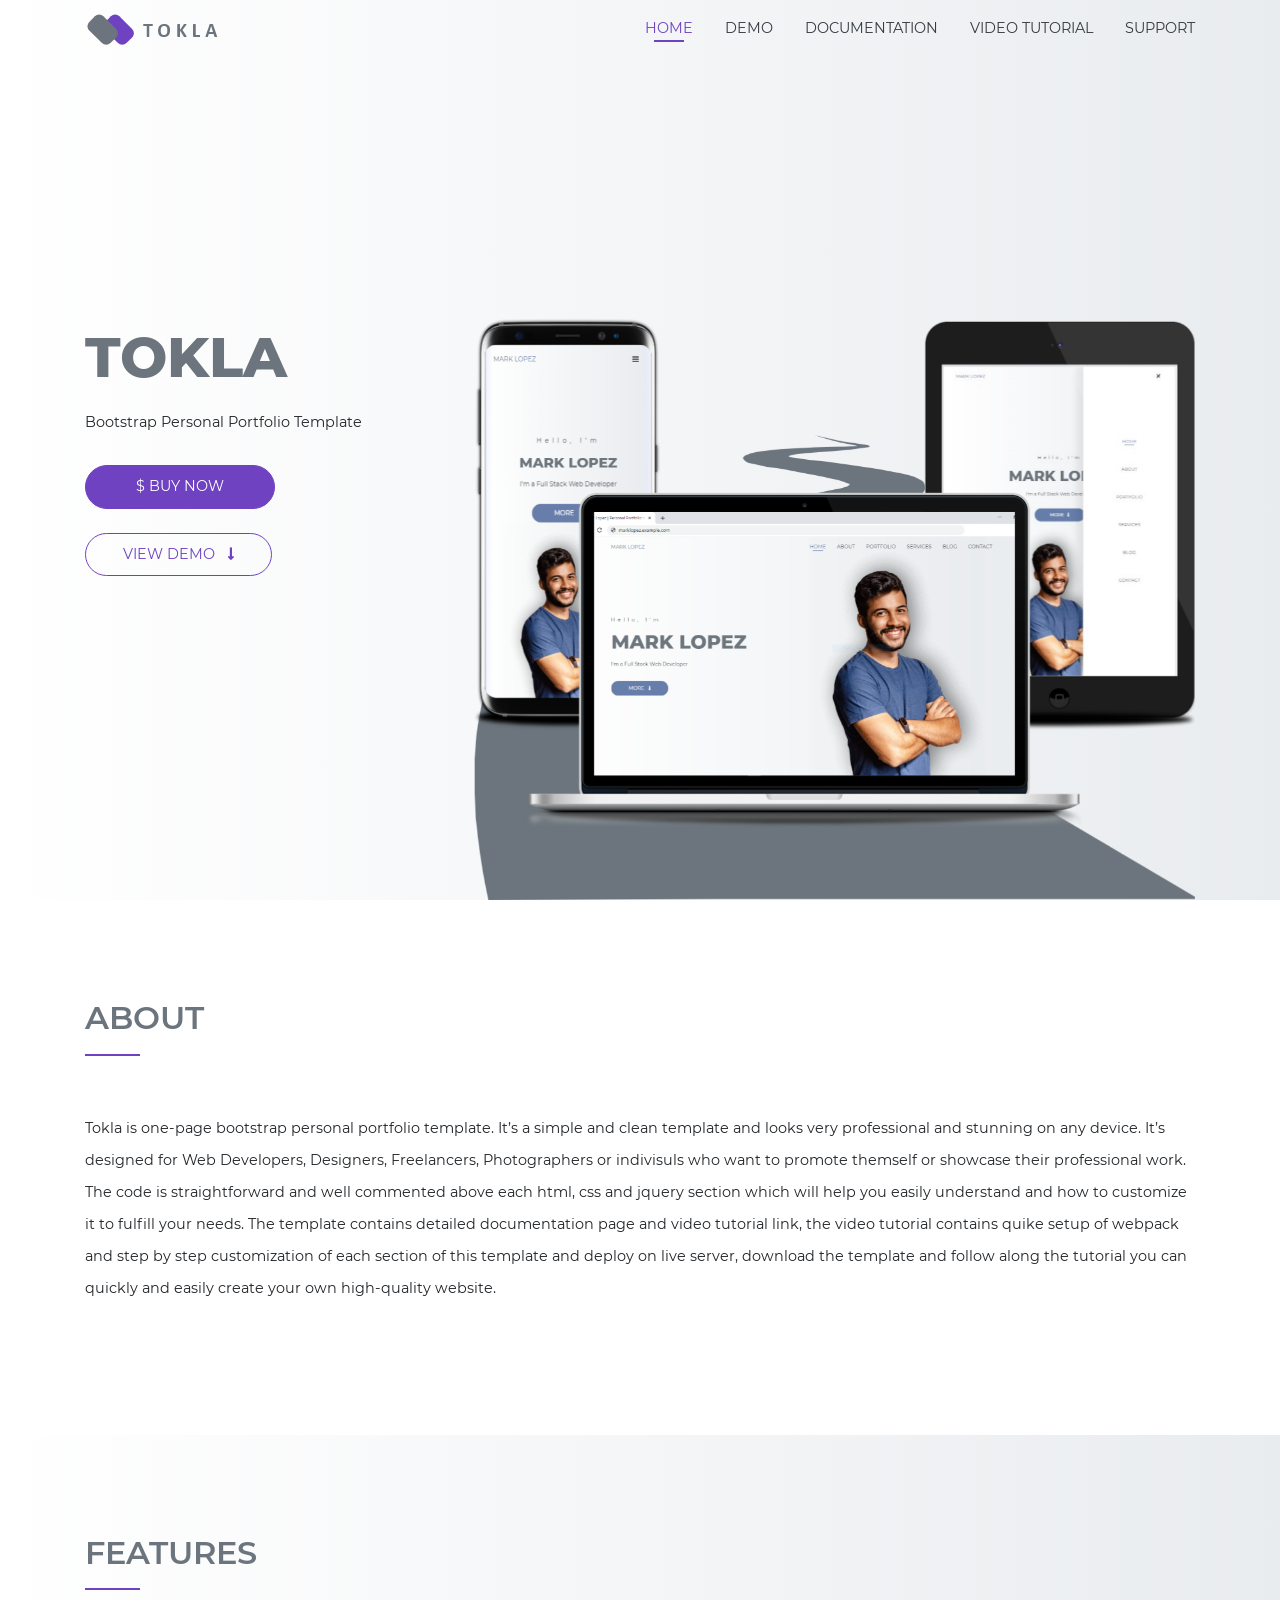
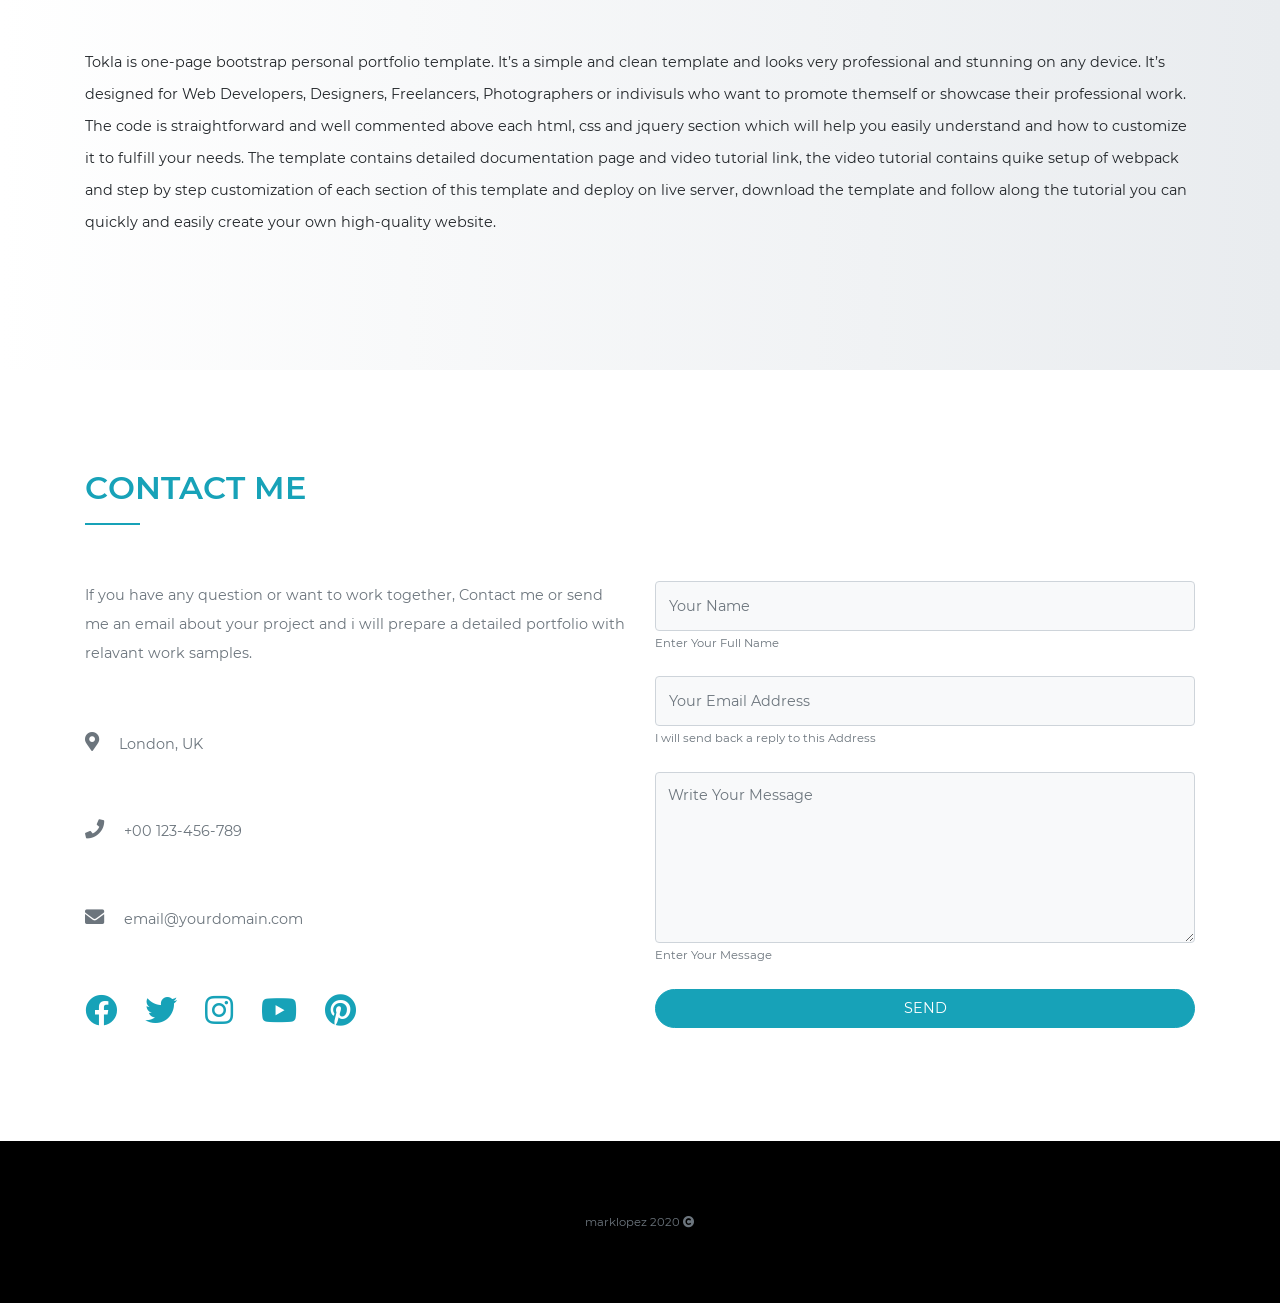
<file: docs/index.html>
<!DOCTYPE html>
<html lang="en">
<!--[if lt IE 7]>      <html class="no-js lt-ie9 lt-ie8 lt-ie7"> <![endif]-->
<!--[if IE 7]>         <html class="no-js lt-ie9 lt-ie8"> <![endif]-->
<!--[if IE 8]>         <html class="no-js lt-ie9"> <![endif]-->
<!--[if gt IE 8]><!--> <html class="no-js"> <!--<![endif]-->
    <head>
        <meta charset="utf-8">
        <meta http-equiv="X-UA-Compatible" content="IE=edge">
        <title>Tokla | Personal Portfolio Bootstrap template</title>
        <meta name="description" content="Web designer">
        <meta name="keywords" content="Single page site, Personal Portfolio, Bootstrap Template, Themeforest Template">
        <meta name="viewport" content="width=device-width, initial-scale=1">
        <meta name="theme-color" content="#6f42c1">
        <!-- bootstrap 4,  Font Awesome Free 5.12.1, google font-face "montserrat", custom.css (bundle)-->
        <link rel="stylesheet" href="./css/bundle.css">
        <!-- favicon  -->
        <link rel="icon" type="image/png" sizes="16x16" href="./img/favicon-16x16.png">
    </head>
    <body>
        <!--[if lt IE 7]>
            <p class="browsehappy">You are using an <strong>outdated</strong> browser. Please <a href="#">upgrade your browser</a> to improve your experience.</p>
        <![endif]-->

        <!-- =========== site load progress div  ============== -->
        <div class="preloader">
            <div class="preloader-icon"></div>
        </div>
        <!-- ============ END =================================-->

        <!-- ================================== header ====================================  -->
        <header class="fixed-top animated">
            <!-- container  -->
            <div class="container">
                <!-- inner-container  -->
                <div class="container-inner d-flex justify-content-between align-items-center">
                    <!-- Logo container-->
                    <div class="logo-container ">
                        <div class="logo">
                            <img src="./img/tokla-logo.png" alt="tokla-logo">
                        </div>
                    </div>
                    <!-- Mobile menu burger icon container  -->
                    <div class="burger-container">
                        <div class="burger-menu-icon"></div>
                    </div>
                    <!-- navbar-container -->
                    <div class="nav-container">                       
                        <ul class="nav">
                            <li class="nav-item">
                                <a class="nav-link active" href="#home" >Home</a>
                            </li>
                            <!-- <li class="nav-item">
                                <a class="nav-link" href="#about">About</a>
                            </li>
                            <li class="nav-item">
                                <a class="nav-link" href="#features">Features</a>
                            </li> -->
                            <li class="nav-item">
                                <a class="nav-link" href="#demo">Demo</a>
                            </li>
                            <li class="nav-item">
                                <a class="nav-link" href="#docs">Documentation</a>
                            </li>
                            <li class="nav-item">
                                <a class="nav-link" href="#video">Video Tutorial</a>
                            </li>
                            <li class="nav-item">
                                <a class="nav-link" href="#support">Support</a>
                            </li>
                        </ul>                           
                    </div>
                </div>
            </div>
        </header>
        <!-- ================================== header END ================================ -->
        
        <!-- ================================== home ====================================== -->
        <section id="home" class="home">
            <div class="container">
                <div class="home-inner d-flex">               
                    <!-- intro  -->
                    <div class="intro d-flex flex-column">
                        <h1 class="name animated">TOKLA</h1>
                        <p class="animated">Bootstrap Personal Portfolio Template</p>
                        <div>
                            <a class="btn btn-primary btn1 animated" role="button" href="#about">$ BUY NOW</a>
                        </div>
                        <div>
                            <a class="btn btn-outline-primary btn2 animated" role="button" href="#about">VIEW DEMO <i class="fas fa-long-arrow-alt-down ml-2"></i></a>
                        </div>
                    </div>
                    <!-- home-pic  -->
                    <div class="home-pic animated"></div>
                </div>

            </div>
        </section>
        <!-- ================================== home END ================================== -->

        <!-- ================================== about ===================================== -->
        <section class="about" id="about">
            <div class="container">                            
                <h1 class="animated">About</h1> 
                <p>

                    Tokla is one-page bootstrap personal portfolio template. 
                    It’s a simple and clean template and looks very professional and stunning on any device. 
                    It’s designed for Web Developers, Designers, Freelancers, Photographers
                     or indivisuls who want to promote themself or showcase their professional work.  

                     The code is straightforward and well commented above each html, css and jquery section which will help you easily understand and how to customize it to fulfill your needs.
                   
                    The template contains detailed documentation page and video tutorial link, 
                    the video tutorial contains quike setup of webpack and step by step customization of each section of this template and deploy on live server,

                    download the template and follow along the tutorial you can quickly and easily create your own high-quality website.



                </p>
            </div>
        </section>
        <!-- ================================== about END ================================= -->

        <!-- ================================== Features ===================================== -->
        <section class="features" id="features">
            <div class="container">                            
                <h1 class="animated">Features</h1> 
                <p>

                    Tokla is one-page bootstrap personal portfolio template. 
                    It’s a simple and clean template and looks very professional and stunning on any device. 
                    It’s designed for Web Developers, Designers, Freelancers, Photographers
                     or indivisuls who want to promote themself or showcase their professional work.  

                     The code is straightforward and well commented above each html, css and jquery section which will help you easily understand and how to customize it to fulfill your needs.
                   
                    The template contains detailed documentation page and video tutorial link, 
                    the video tutorial contains quike setup of webpack and step by step customization of each section of this template and deploy on live server,
                     
                    download the template and follow along the tutorial you can quickly and easily create your own high-quality website.



                </p>
            </div>
        </section>
        <!-- ================================== Features END ================================= -->

        <!-- ================================== Contact ====================================== -->
        <section class="contact" id="contact">
            <div class="container">
                 <h1 class="animated">Contact Me</h1> 
                 <div class="row">   
                    <div class="col-md-6"> 
                        <!-- contact info -->                       
                        <div class="contact-info">   
                            <p class="animated contact-detail text">
                                If you have any question or want to work together, Contact me or send me an email about your project and i will prepare a detailed portfolio with relavant work samples. 
                            </p>                         
                            <p class="animated contact-detail"><i class="fas fa-map-marker-alt "></i> London, UK</p>
                            <p class="animated contact-detail"><i class="fas fa-phone"></i> +00 123-456-789</p>
                            <p class="animated contact-detail"><i class="fas fa-envelope"></i> email@yourdomain.com</p>
                            <ul class="animated social list-unstyled">
                                <li class="d-inline mr-4"><a href="#" target="_blank"><i class="fab fa-facebook"></i></a></li>
                                <li class="d-inline mr-4"><a href="#" target="_blank"><i class="fab fa-twitter"></i></a></li>
                                <li class="d-inline mr-4"><a href="#" target="_blank"><i class="fab fa-instagram"></i></a></li>
                                <li class="d-inline mr-4"><a href="#" target="_blank"><i class="fab fa-youtube"></i></a></li>
                                <li class="d-inline "><a href="" target="_blank"><i class="fab fa-pinterest"></i></a></li>
                            </ul> 
                        </div>  
                    </div>
                    <div class="col-md-6">   
                        <!-- Contact form starts -->
                        <div class="animated contact-form-container">   
                            <!-- form -->
                            <form class="contact-form" action="./mailer.php" method="POST">    

                                <!-- your name  -->
                                <div class="div-name form-group"> 
                                    <input type="text" name="name" maxlength="30" class="form-control" id="name" placeholder="Your Name" required> 
                                    <small id="hint_name" class="form-text text-muted">Enter Your Full Name</small>                                   
                                </div>

                                <!-- your email address  -->
                                <div class="div-email form-group">
                                    <input type="email" name="email" maxlength="254" class="form-control" id="email" placeholder="Your Email Address" required>  
                                    <small id="hint_email" class="form-text text-muted">I will send back a reply to this Address</small>                                                                   
                                </div>    

                                <!-- your message  -->
                                <div class="div-message form-group">
                                    <textarea name="message" cols="40" rows="7" class="form-control" id="message" placeholder="Write Your Message" required></textarea> 
                                    <small id="hint_msg" class="form-text text-muted">Enter Your Message</small>                                                                 
                                </div>

                                <!-- submit button  -->
                                <div class="div-button form-group">						
                                    <button type="submit" class="btn btn-info py-2 btn-block" id="send-btn">SEND</button>
                                </div>

                            </form>	 
                            <!-- form END  -->

                            <!-- Submition status -->
                            <div id="submition-status">
                                <div id="server-response"></div>
                            </div>
                        </div>

                    </div>   
                </div>
            </div>
         </section>       
         <!-- ================================== Contact END ================================= -->

        <!-- ================================== Footer  =================================== -->
        <footer class="footer">
            <small class="text-muted">
              marklopez 2020 <i class="fas fa-copyright text-secondary"></i>
            </small> 
        </footer>
        <!-- ================================== Footer END ================================ -->
       
        <script src="./js/bundle.js" async defer></script>
        <!-- <script src="./js/mixitup-min.js" async defer></script> -->
    </body>
</html>
</file>
